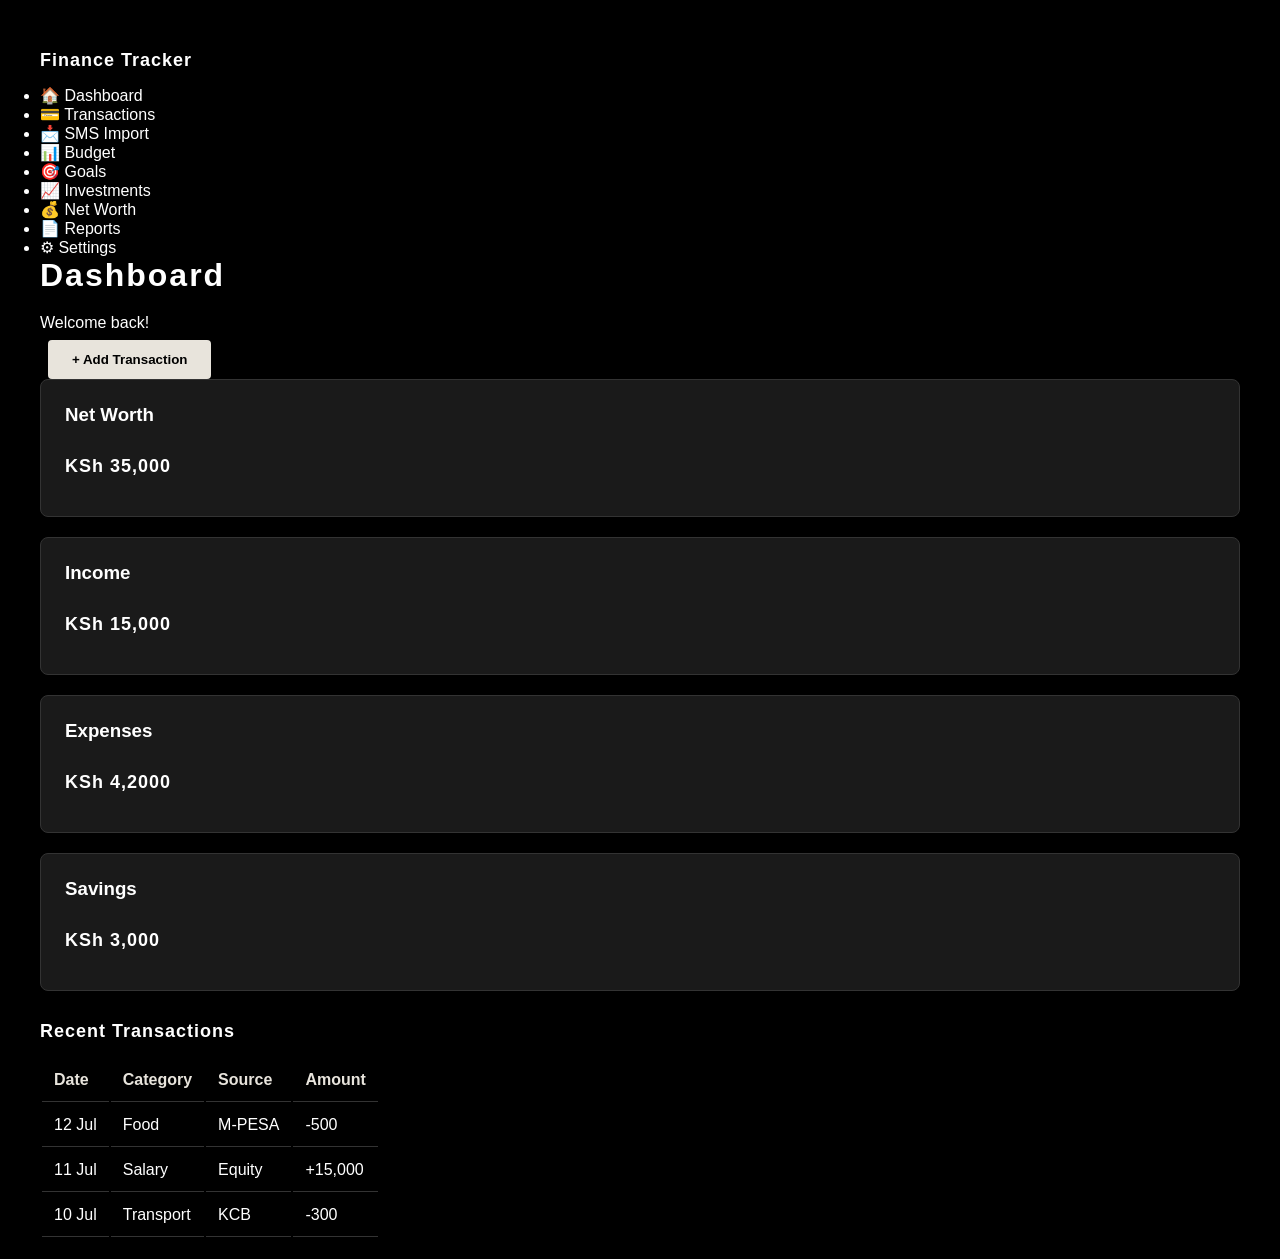
<file: dashboard.html>
<!DOCTYPE html>
<html lang="en">
<head>
    <meta charset="UTF-8">
    <meta name="viewport" content="width=device-width, initial-scale=1.0">
    <title>Dashboard | SMG Finance Tracker</title>
    <link rel="stylesheet" href="css/style.css">
</head>
<body>
<div class="container">

    <!-- Sidebar -->
    <aside class="sidebar">
        <h2 class="logo"> Finance Tracker </h2>
        <nav>
            <ul>
                <li class="active">🏠 Dashboard</li>
                <li>💳 Transactions</li>
                <li>📩 SMS Import</li>
                <li>📊 Budget</li>
                <li>🎯 Goals</li>
                <li>📈 Investments</li>
                <li>💰 Net Worth</li>
                <li>📄 Reports</li>
                <li>⚙ Settings</li>
            </ul>
        </nav>
    </aside>

    <!-- Main Content -->
    <main class="main-content">

        <!-- Top Bar -->
        <header class="topbar">
            <div>
                <h1>Dashboard</h1>
                <p>Welcome back!</p>
            </div>
            <button class="add-btn">   + Add Transaction </button>
        </header>

        <!-- Summary Cards -->
        <section class="cards">
            <div class="card">
                <h3>Net Worth</h3>
                <h2>KSh 35,000</h2>
            </div>
            <div class="card">
                <h3>Income</h3>
                <h2>KSh 15,000</h2>
            </div>
            <div class="card">
                <h3>Expenses</h3>
                <h2>KSh 4,2000</h2>
            </div>
            <div class="card">
                <h3>Savings</h3>
                <h2>KSh 3,000</h2>
            </div>
        </section>

        <!-- Recent Transactions -->
        <section class="transactions">
            <h2>Recent Transactions</h2>
            <table>
                <thead>
                    <tr>
                        <th>Date</th>
                        <th>Category</th>
                        <th>Source</th>
                        <th>Amount</th>
                    </tr>
                </thead>
                <tbody>
                    <tr>
                        <td>12 Jul</td>
                        <td>Food</td>
                        <td>M-PESA</td>
                        <td>-500</td>
                    </tr>
                    <tr>
                        <td>11 Jul</td>
                        <td>Salary</td>
                        <td>Equity</td>
                        <td>+15,000</td>
                    </tr>
                    <tr>
                        <td>10 Jul</td>
                        <td>Transport</td>
                        <td>KCB</td>
                        <td>-300</td>
                    </tr>
                </tbody>
            </table>
        </section>
    </main>
</div>
<script src="js/app.js"></script>
</body>
</html>
</file>
<file: css/style.css>
:root {
    --smg-black: #000000;
    --smg-charcoal: #1A1A1A;
    --smg-bone: #E8E4DC;
    --smg-white: #FFFFFF;
    --smg-green: #00CC66;
    --smg-red: #FF3B30;
}

/* ===========================
   Global
=========================== */

* {
    margin: 0;
    padding: 0;
    box-sizing: border-box;
}

body {
    background: var(--smg-black);
    color: var(--smg-white);
    font-family: -apple-system, BlinkMacSystemFont, "Segoe UI", sans-serif;
    padding: 20px;
}

.container {
    width: 100%;
    max-width: 1200px;
    margin: 0 auto;
}

/* ===========================
   Headings
=========================== */

h1 {
    letter-spacing: 2px;
    margin-bottom: 20px;
}

h2 {
    margin: 30px 0 15px;
    font-size: 18px;
    letter-spacing: 1px;
}

/* ===========================
   Cards
=========================== */

.card {
    width: 100%;
    background: var(--smg-charcoal);
    border: 1px solid #333;
    border-radius: 8px;
    padding: 24px;
    margin-bottom: 20px;
}

/* ===========================
   Forms
=========================== */

textarea,
input,
select {
    width: 100%;
    background: var(--smg-black);
    border: 1px solid var(--smg-bone);
    color: var(--smg-white);
    padding: 12px;
    border-radius: 4px;
    margin: 8px 0;
    font-family: inherit;
}

button {
    background: var(--smg-bone);
    color: var(--smg-black);
    border: none;
    padding: 12px 24px;
    border-radius: 4px;
    font-weight: 700;
    cursor: pointer;
    margin: 8px 8px 0;
}

button:hover {
    opacity: 0.9;
}

/* ===========================
   Layout
=========================== */

.grid {
    display: grid;
    grid-template-columns: 1fr 1fr;
    gap: 20px;
}

.stats {
    display: grid;
    grid-template-columns: repeat(3, 1fr);
    gap: 16px;
    margin-bottom: 20px;
}

.stat-box {
    background: var(--smg-black);
    border: 1px solid #333;
    border-radius: 6px;
    padding: 20px;
}

.stat-box h3 {
    font-size: 12px;
    color: var(--smg-bone);
    margin-bottom: 8px;
}

.stat-box p {
    font-size: 24px;
    font-weight: bold;
}

/* ===========================
   Rules
=========================== */

.rule-item {
    display: flex;
    flex-wrap: wrap;
    gap: 10px;
    margin: 10px 0;
}

.rule-item input,
.rule-item select {
    flex: 1;
    min-width: 180px;
    margin: 0;
}

.rule-item button {
    white-space: nowrap;
}

#rulesContainer {
    display: flex;
    flex-wrap: wrap;
    gap: 10px;
    margin-bottom: 15px;
}

.badge {
    display: inline-block;
    background: var(--smg-black);
    border: 1px solid var(--smg-bone);
    color: var(--smg-white);
    padding: 8px 12px;
    border-radius: 6px;
    line-height: 1.4;
    word-break: break-word;
}

/* ===========================
   Tables
=========================== */

.table-wrapper {
    width: 100%;
    overflow-x: auto;
}

#txTable {
    width: 100%;
    min-width: 800px;
    border-collapse: collapse;
    margin-top: 16px;
}

th,
td {
    padding: 12px;
    text-align: left;
    border-bottom: 1px solid #333;
}

th {
    color: var(--smg-bone);
}

/* ===========================
   Text Colors
=========================== */

.income {
    color: var(--smg-green);
}

.expense {
    color: var(--smg-red);
}

/* ===========================
   Buttons
=========================== */

.edit-btn {
    background: #2563eb;
    color: white;
    border: none;
    padding: 6px 12px;
    border-radius: 4px;
    font-size: 12px;
    cursor: pointer;
    margin-right: 5px;
}

.edit-btn:hover {
    opacity: 0.85;
}

.delete-btn {
    background: var(--smg-red);
    color: white;
    border: none;
    padding: 6px 12px;
    border-radius: 4px;
    font-size: 12px;
    cursor: pointer;
}

.delete-btn:hover {
    opacity: 0.85;
}

/* ===========================
   Misc
=========================== */

.empty-table {
    text-align: center;
    padding: 40px;
    color: #999;
    font-style: italic;
}

.footer {
    margin-top: 50px;
    padding: 20px;
    text-align: center;
    font-size: 14px;
    color: #888;
    border-top: 1px solid #333;
}

/* ===========================
   Responsive
=========================== */

@media (max-width: 768px) {

    body {
        padding: 10px;
    }

    .card {
        padding: 16px;
    }

    .grid,
    .stats {
        grid-template-columns: 1fr;
    }

    .rule-item {
        flex-direction: column;
        align-items: stretch;
    }

    .rule-item input,
    .rule-item select,
    .rule-item button {
        width: 100%;
    }

    button,
    input,
    select,
    textarea {
        width: 100%;
    }

    h1 {
        font-size: 28px;
    }

    h2 {
        font-size: 18px;
    }
}
</file>
